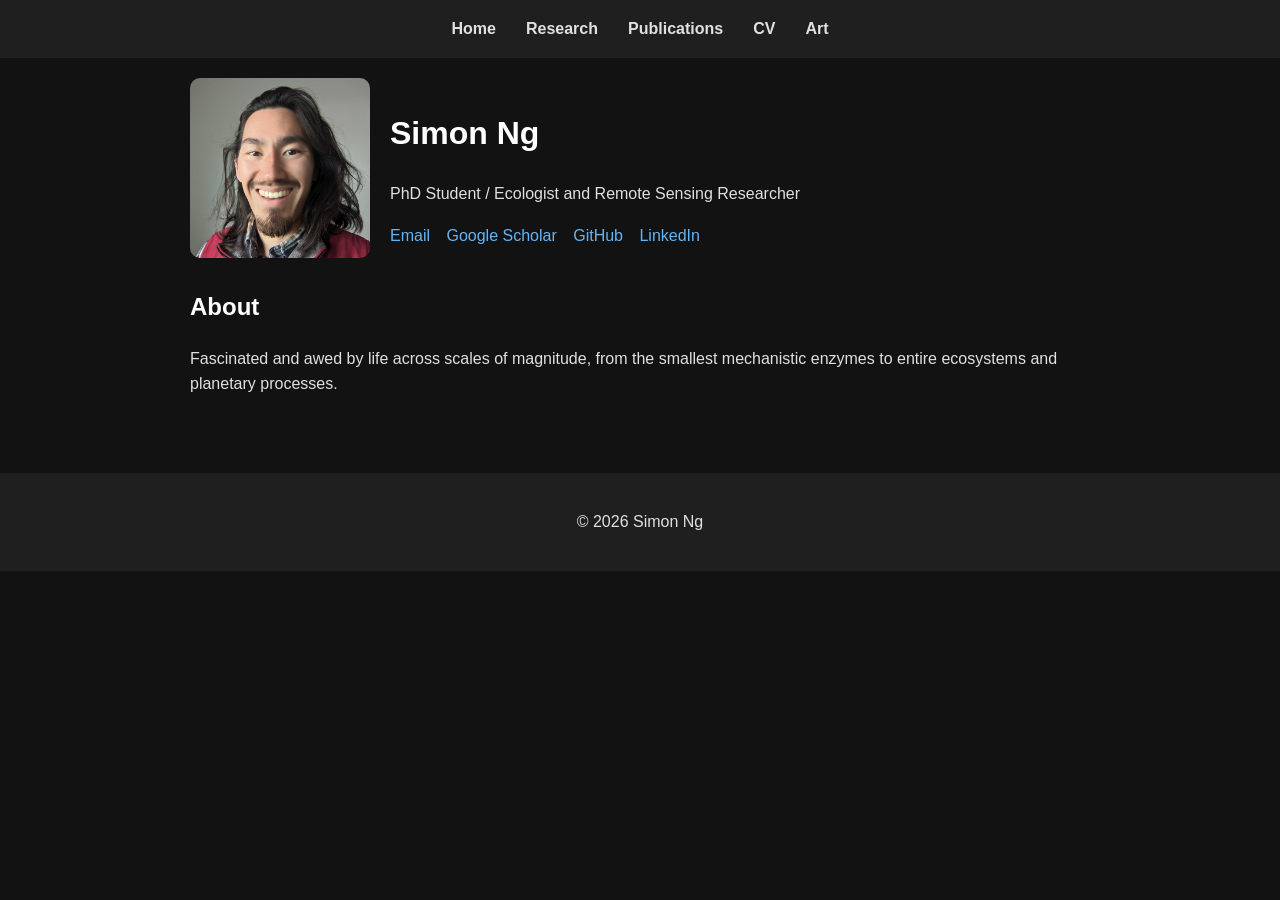
<file: index.html>
<!DOCTYPE html>
<html lang="en">
<head>
    <meta charset="UTF-8">
    <title>Simon Ng</title>
    <link rel="stylesheet" href="style.css">
</head>
<body>

<header>
    <nav>
        <a href="index.html">Home</a>
        <a href="research.html">Research</a>
        <a href="publications.html">Publications</a>
        <a href="cv.html">CV</a>
        <a href="art.html">Art</a>
    </nav>
</header>

<div class="container">
    <div class="profile">
        <img src="profile_pic_260403.jpg" alt="Portrait_of_Simon">
        <div>
            <h1>Simon Ng</h1>
            <p>PhD Student / Ecologist and Remote Sensing Researcher </p>

            <div class="contact">
                <a href="mailto:ngsimon@ucla.edu">Email</a>
                <a href="https://scholar.google.com/citations?user=ZNDJdzUAAAAJ&hl=en">Google Scholar</a>
                <a href="https://github.com/S-Ng">GitHub</a>
                <a href="https://www.linkedin.com/in/simon-a-ng/">LinkedIn</a>
            </div>
        </div>
    </div>

    <section>
        <h2>About</h2>
        <p>Fascinated and awed by life across scales of magnitude, 
            from the smallest mechanistic enzymes to entire ecosystems and planetary processes.

</p>
    </section>
</div>

<footer>
    <p>© 2026 Simon Ng</p>
</footer>

</body>
</html>
</file>
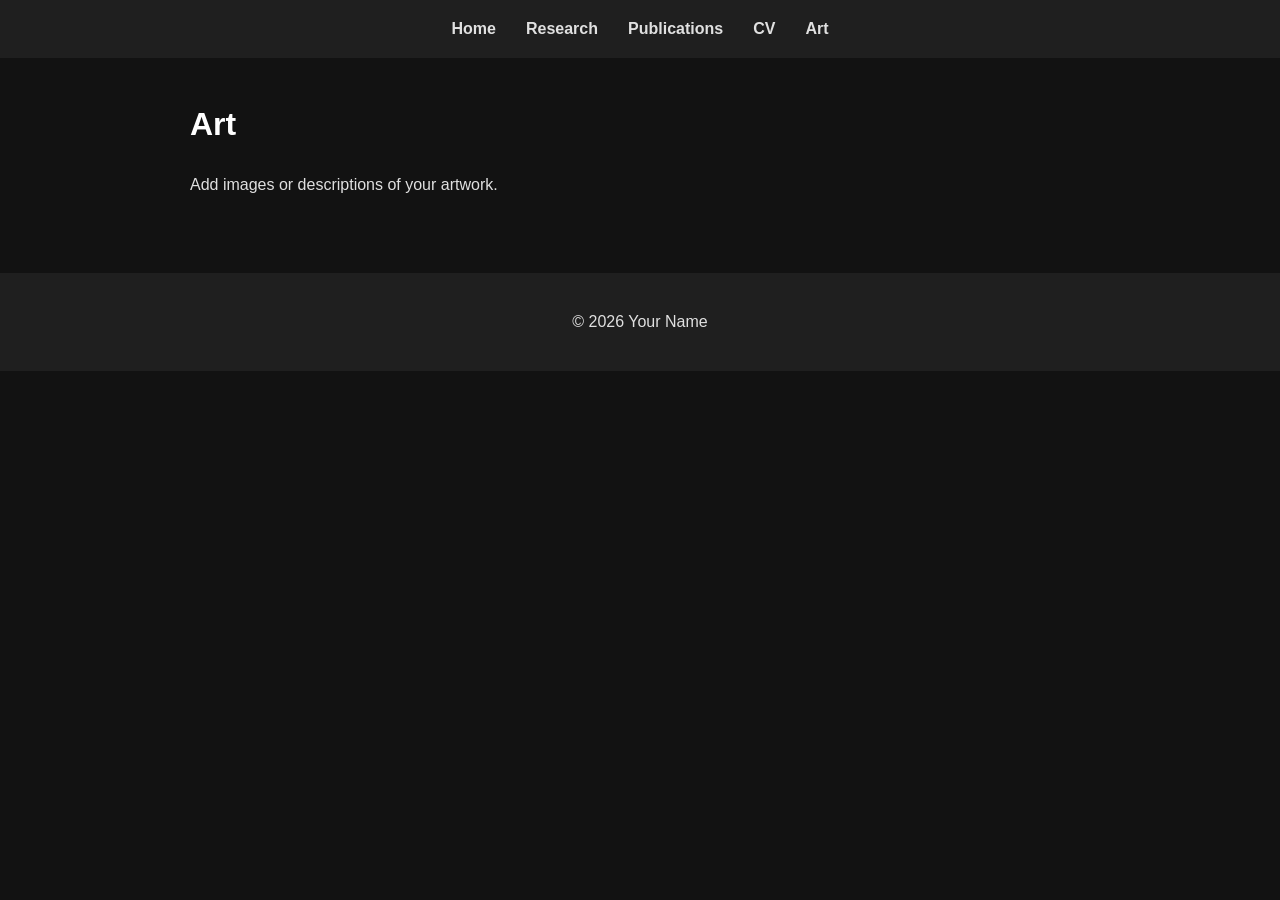
<file: art.html>
<!DOCTYPE html>
<html lang="en">
<head>
    <meta charset="UTF-8">
    <title>Art</title>
    <link rel="stylesheet" href="style.css">
</head>
<body>

<header>
    <nav>
        <a href="index.html">Home</a>
        <a href="research.html">Research</a>
        <a href="publications.html">Publications</a>
        <a href="cv.html">CV</a>
        <a href="art.html">Art</a>
    </nav>
</header>

<div class="container">
    <h1>Art</h1>
    <p>Add images or descriptions of your artwork.</p>
</div>

<footer>
    <p>© 2026 Your Name</p>
</footer>

</body>
</html>
</file>
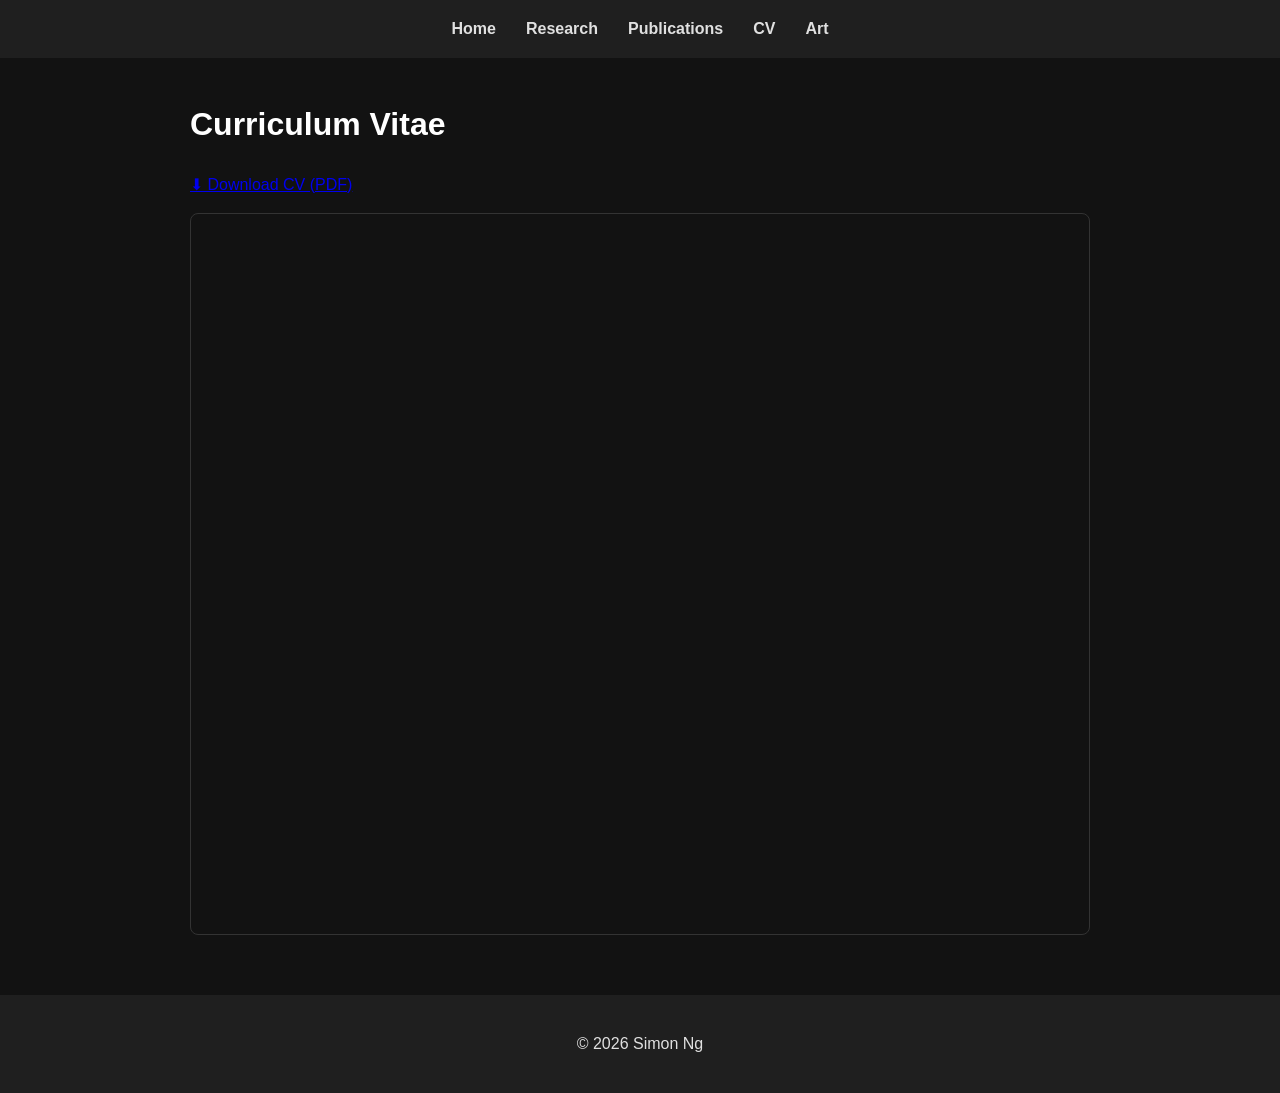
<file: cv.html>
<!DOCTYPE html>
<html lang="en">
<head>
    <meta charset="UTF-8">
    <title>CV</title>
    <link rel="stylesheet" href="style.css">
</head>
<body>

<header>
    <nav>
        <a href="index.html">Home</a>
        <a href="research.html">Research</a>
        <a href="publications.html">Publications</a>
        <a href="cv.html">CV</a>
        <a href="art.html">Art</a>
    </nav>
</header>

<div class="container">
    <h1>Curriculum Vitae</h1>

    <p>
        <a href="cv.pdf" download>⬇ Download CV (PDF)</a>
    </p>

    <!-- Single PDF viewer -->
    <div style="height: 80vh; border: 1px solid #333; border-radius: 8px; overflow: hidden;">
        <iframe 
            src="cv.pdf" 
            width="100%" 
            height="100%" 
            style="border: none;">
        </iframe>
    </div>

</div>

<footer>
    <p>© 2026 Simon Ng</p>
</footer>

</body>
</html>
</file>
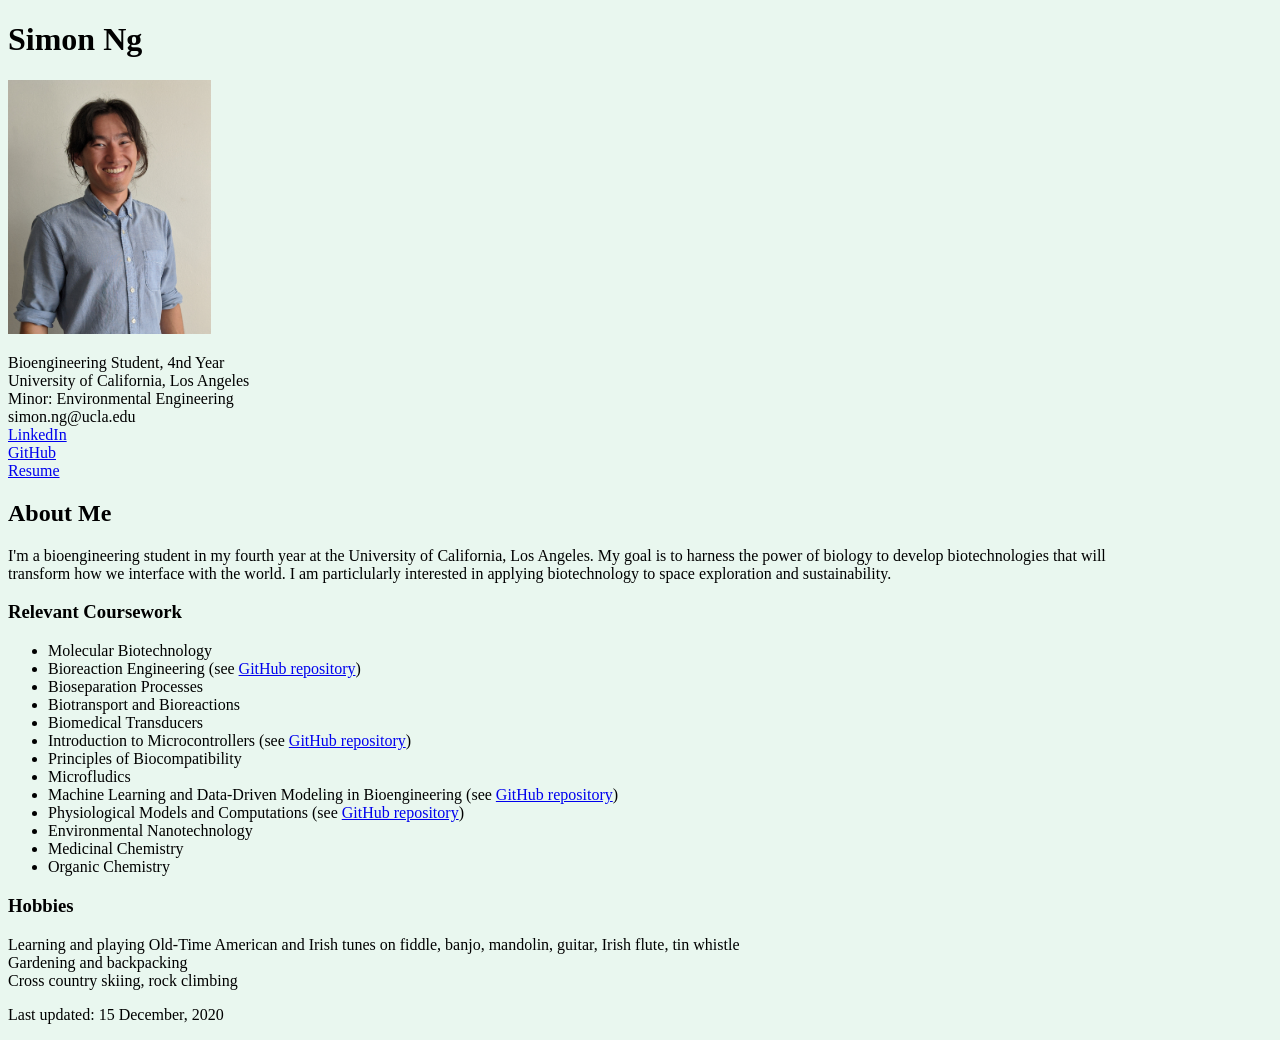
<file: index_vUndergrad.html>
<!DOCTYPE html>
<html>
  <head>
    <style>
      img {
        width: 100%;
      }
    </style>
  <title>Simon Ng's Website</title>
 </head>
  
<body { style = "background-color:#E9F7EF", "margin:1em" }>
<font color="black">
  
<h1>Simon Ng</h1>
  
<img src="Simon_Ng.jpg" alt="Photo of Simon" style="width:203px;height:254px;">
  
<p>
  Bioengineering Student, 4nd Year <br>
  University of California, Los Angeles <br>
  Minor: Environmental Engineering <br>
  simon.ng@ucla.edu <br>
  <a href = "https://www.linkedin.com/in/simon-a-ng/" target=”_blank1”>LinkedIn</a> <br>
  <a href = "https://github.com/S-Ng/" target=”_blank2”>GitHub</a> <br>
  <a href = "Resume_SimonNg_GinkgoStrainEngineer.pdf" target=”_blank3”> Resume</a>
</p>

<h2>About Me</h2>
<p>
  I'm a bioengineering student in my fourth year at the University of California, Los Angeles. 
  My goal is to harness the power of biology to develop biotechnologies that will <br>transform how we interface with the world. 
  I am particlularly interested in applying biotechnology to space exploration and sustainability. <br>
</p>
  
<h3>Relevant Coursework</h3>
<ul>
  <li>Molecular Biotechnology</li>
  <li>Bioreaction Engineering (see <a href = "https://github.com/S-Ng/Bioreaction-Engineering" target=”_blank4”>GitHub repository</a>)</li>
  <li>Bioseparation Processes</li>
  <li>Biotransport and Bioreactions</li>
  <li>Biomedical Transducers</li>
  <li>Introduction to Microcontrollers (see <a href = "https://github.com/S-Ng/Microcontrollers" target=”_blank5”>GitHub repository</a>)</li>
  <li>Principles of Biocompatibility</li>
  <li>Microfludics</li>
  <li>Machine Learning and Data-Driven Modeling in Bioengineering (see 
    <a href = "https://github.com/S-Ng/Machine-learning-and-data-driven-modeling-in-Bioengineering" target=”_blank6”>GitHub repository</a>)</li>
  <li>Physiological Models and Computations (see <a href = "https://github.com/S-Ng/Immune-Response-to-Tumor-Growth" target=”_blank7”>GitHub repository</a>)</li>
  <li>Environmental Nanotechnology</li>
  <li>Medicinal Chemistry</li>
  <li>Organic Chemistry</li>
</ul>
  
<h3>Hobbies</h3>
<p>
  Learning and playing Old-Time American and Irish tunes on fiddle, banjo, mandolin, guitar, Irish flute, tin whistle<br>
  Gardening and backpacking<br>
  Cross country skiing, rock climbing<br>
  
</p>
<p>
  Last updated: 15 December, 2020
</p>
  
</font>
</body>
</html>
</file>
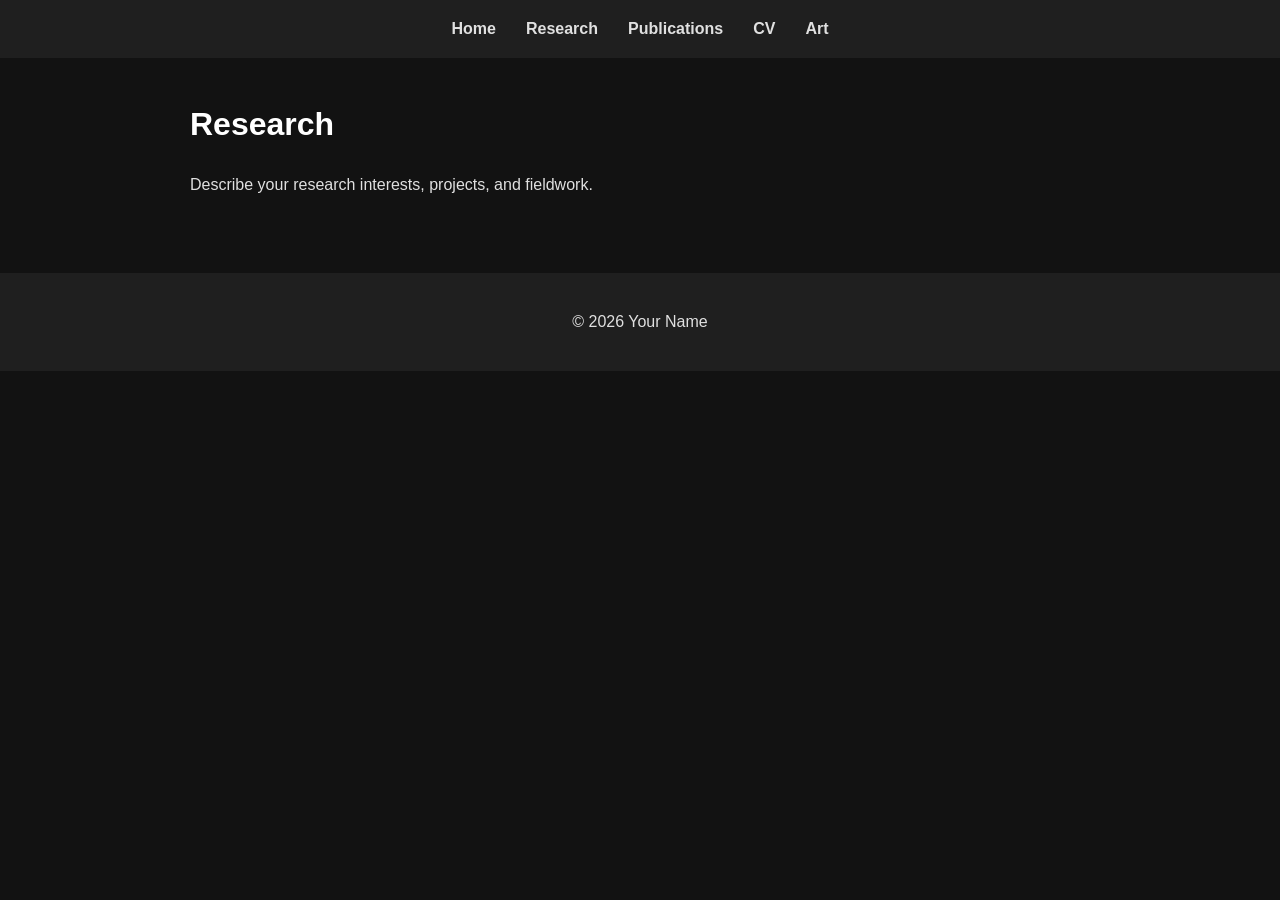
<file: research.html>
<!DOCTYPE html>
<html lang="en">
<head>
    <meta charset="UTF-8">
    <title>Research</title>
    <link rel="stylesheet" href="style.css">
</head>
<body>

<header>
    <nav>
        <a href="index.html">Home</a>
        <a href="research.html">Research</a>
        <a href="publications.html">Publications</a>
        <a href="cv.html">CV</a>
        <a href="art.html">Art</a>
    </nav>
</header>

<div class="container">
    <h1>Research</h1>
    <p>Describe your research interests, projects, and fieldwork.</p>
</div>

<footer>
    <p>© 2026 Your Name</p>
</footer>

</body>
</html>
</file>
<file: style.css>
body {
    margin: 0;
    font-family: Arial, sans-serif;
    background-color: #121212;
    color: #e0e0e0;
    line-height: 1.6;
}

header {
    background: #1f1f1f;
    padding: 1rem 0;
}

nav {
    display: flex;
    justify-content: center;
    gap: 30px;
}

nav a {
    color: #e0e0e0;
    text-decoration: none;
    font-weight: bold;
}

nav a:hover {
    color: #64b5f6;
}

.container {
    max-width: 900px;
    margin: auto;
    padding: 20px;
}

.profile {
    display: flex;
    flex-wrap: wrap;
    align-items: center;
    gap: 20px;
}

.profile img {
    width: 180px;
    border-radius: 10px;
}

.contact a {
    margin-right: 12px;
    color: #64b5f6;
    text-decoration: none;
}

.contact a:hover {
    text-decoration: underline;
}

h1, h2 {
    color: #ffffff;
}

section {
    margin-top: 30px;
}

footer {
    text-align: center;
    padding: 20px;
    background: #1f1f1f;
    margin-top: 40px;
}
</file>
